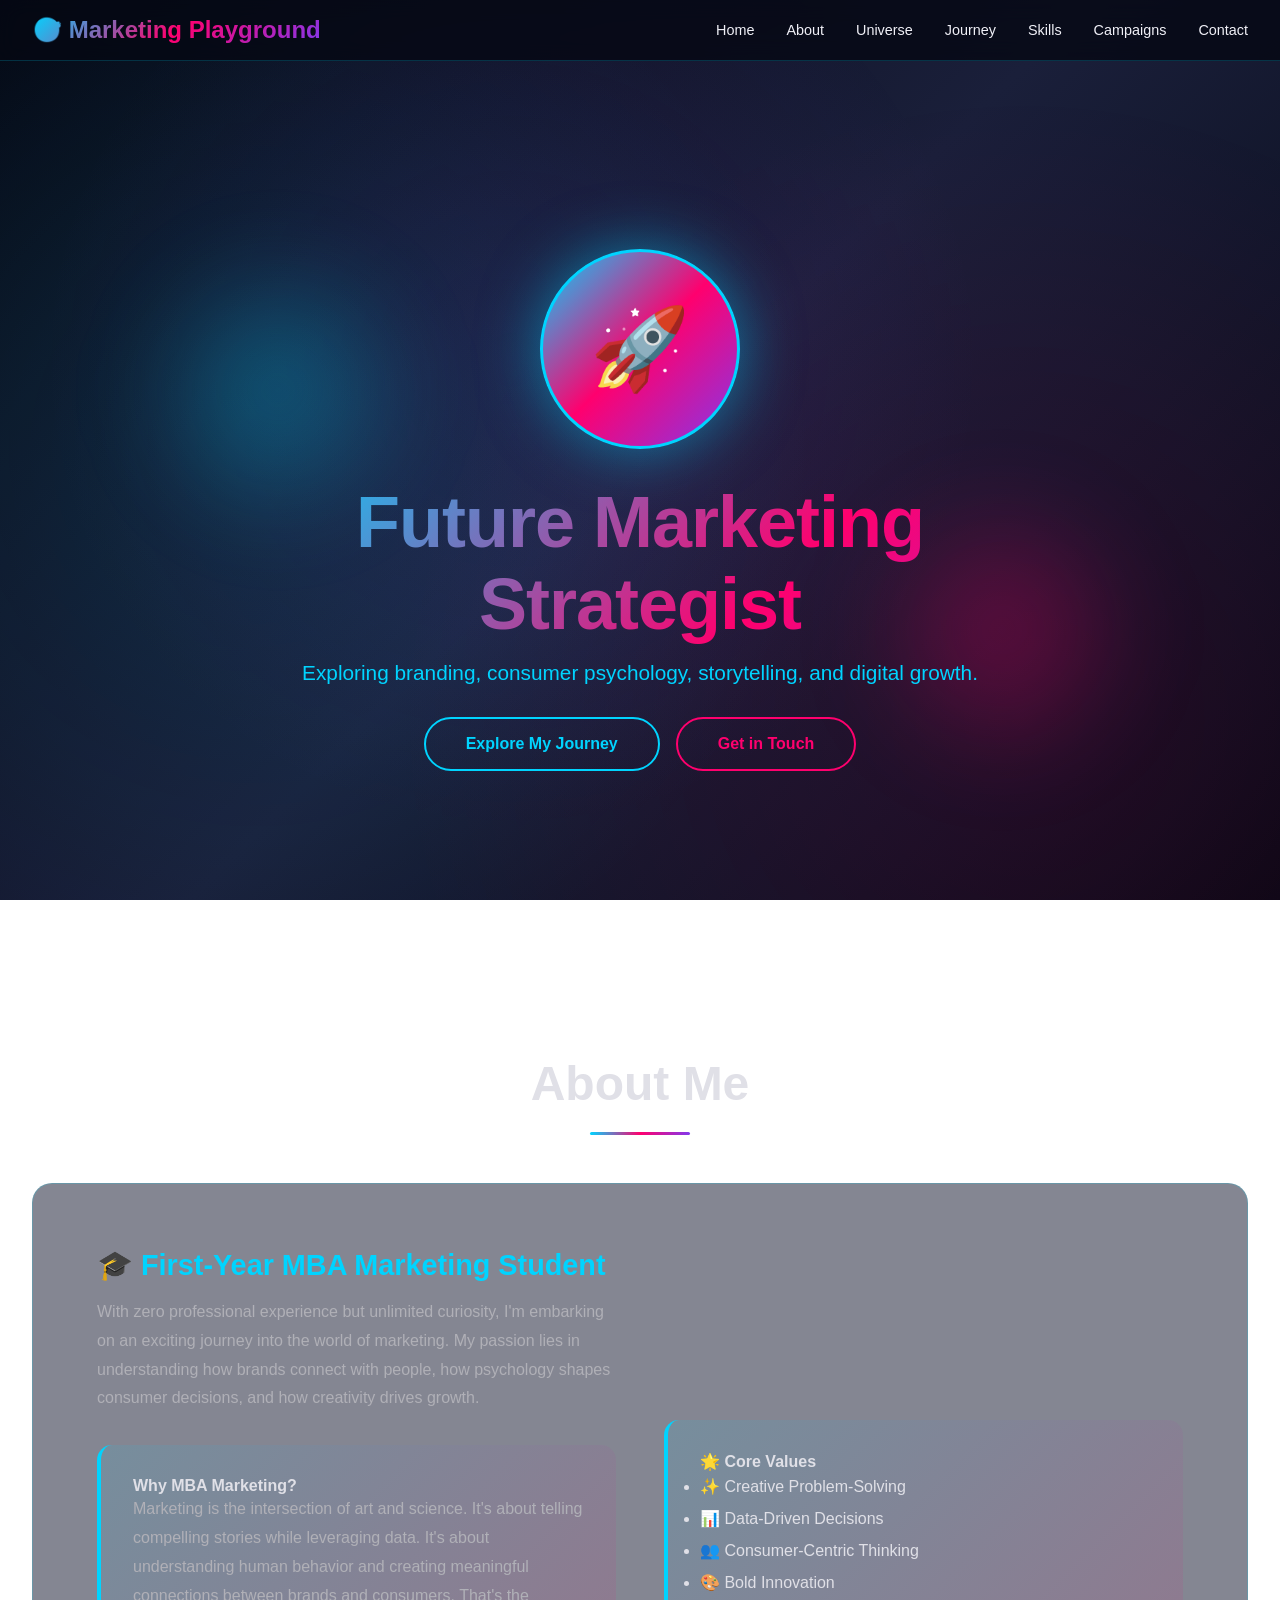
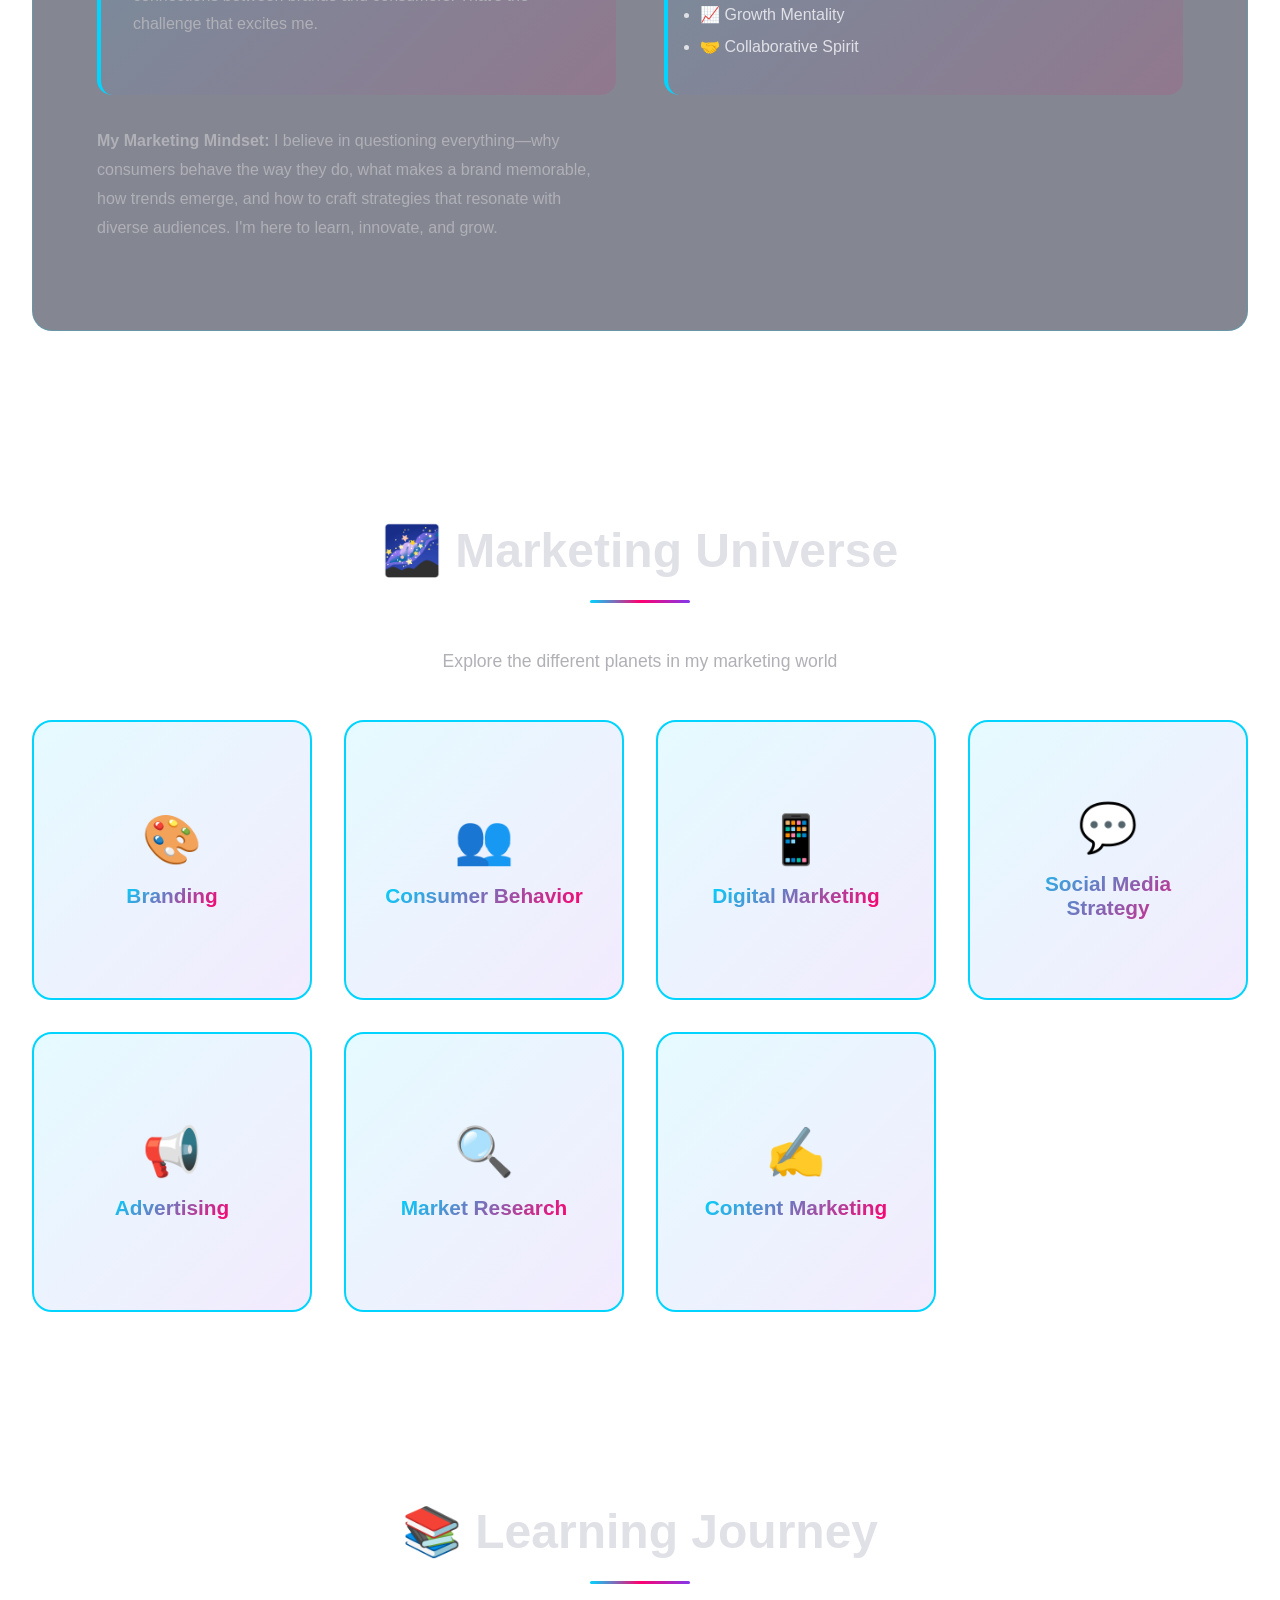
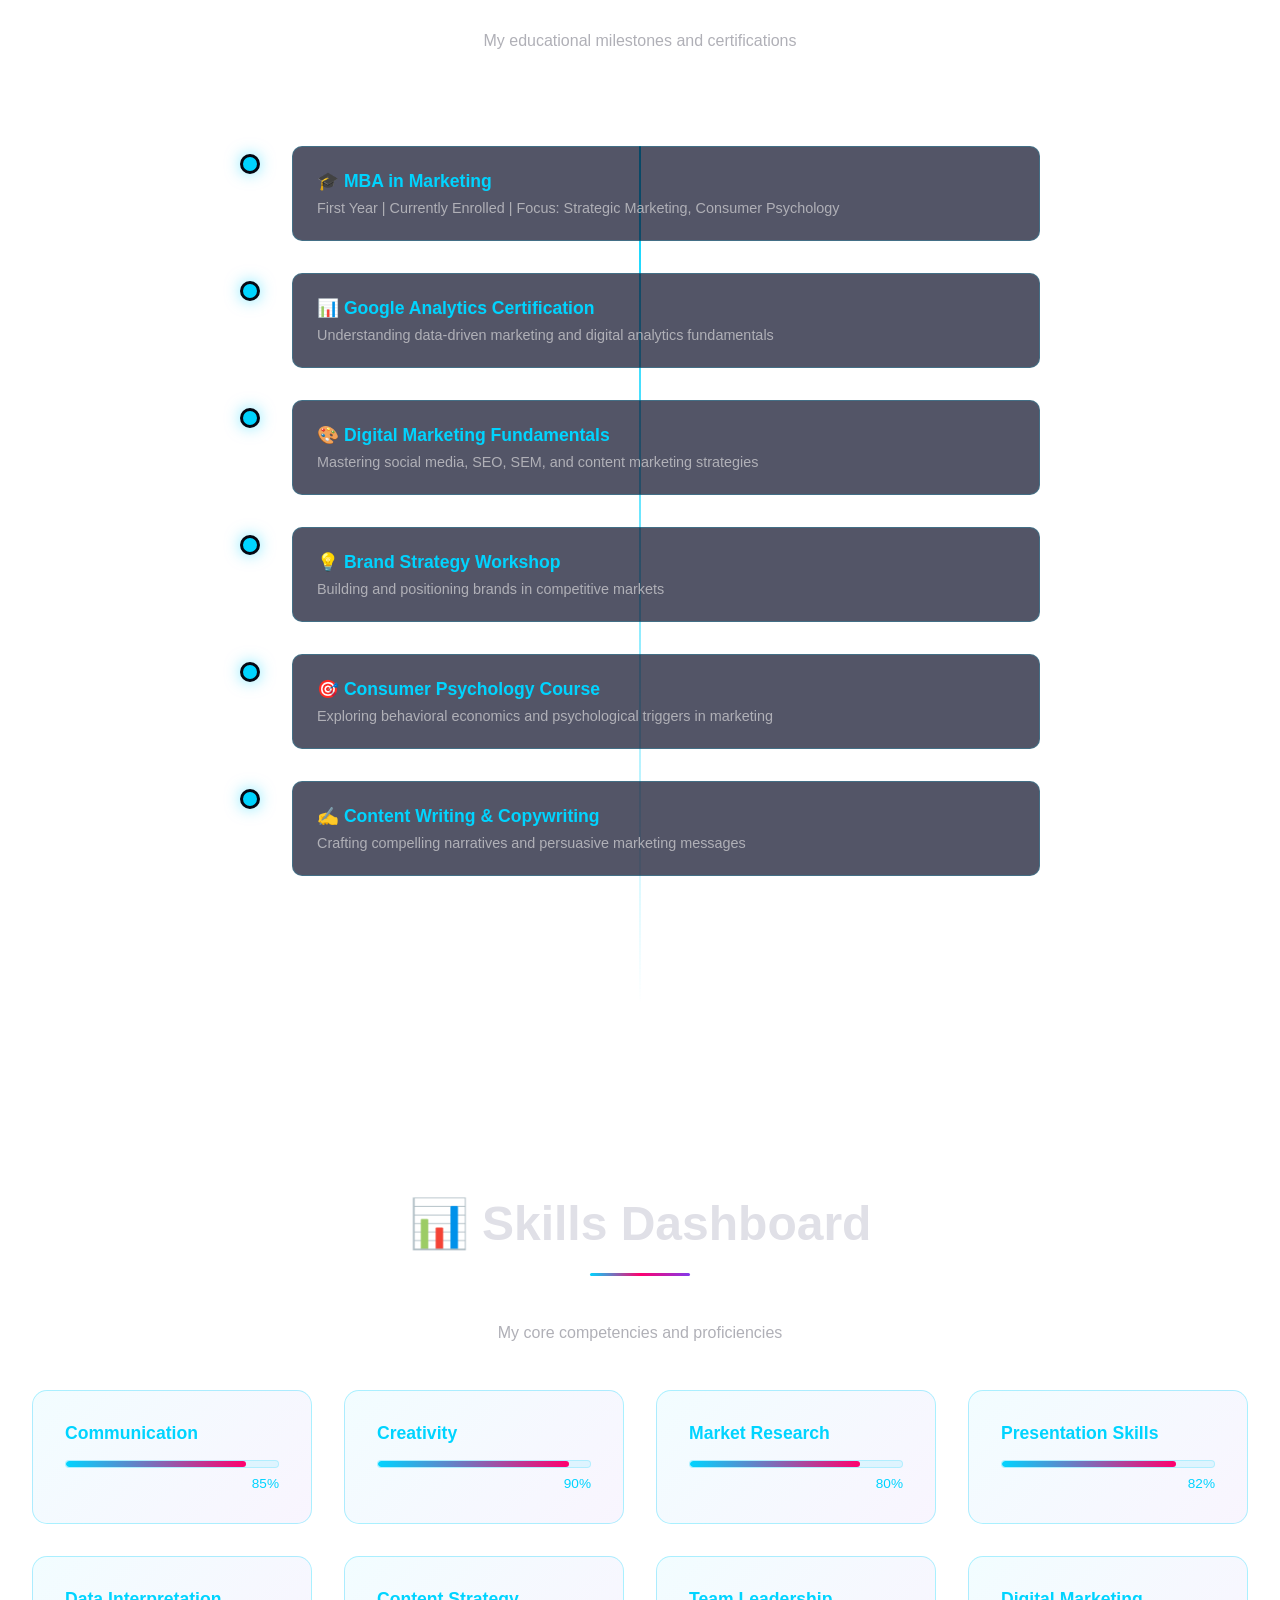
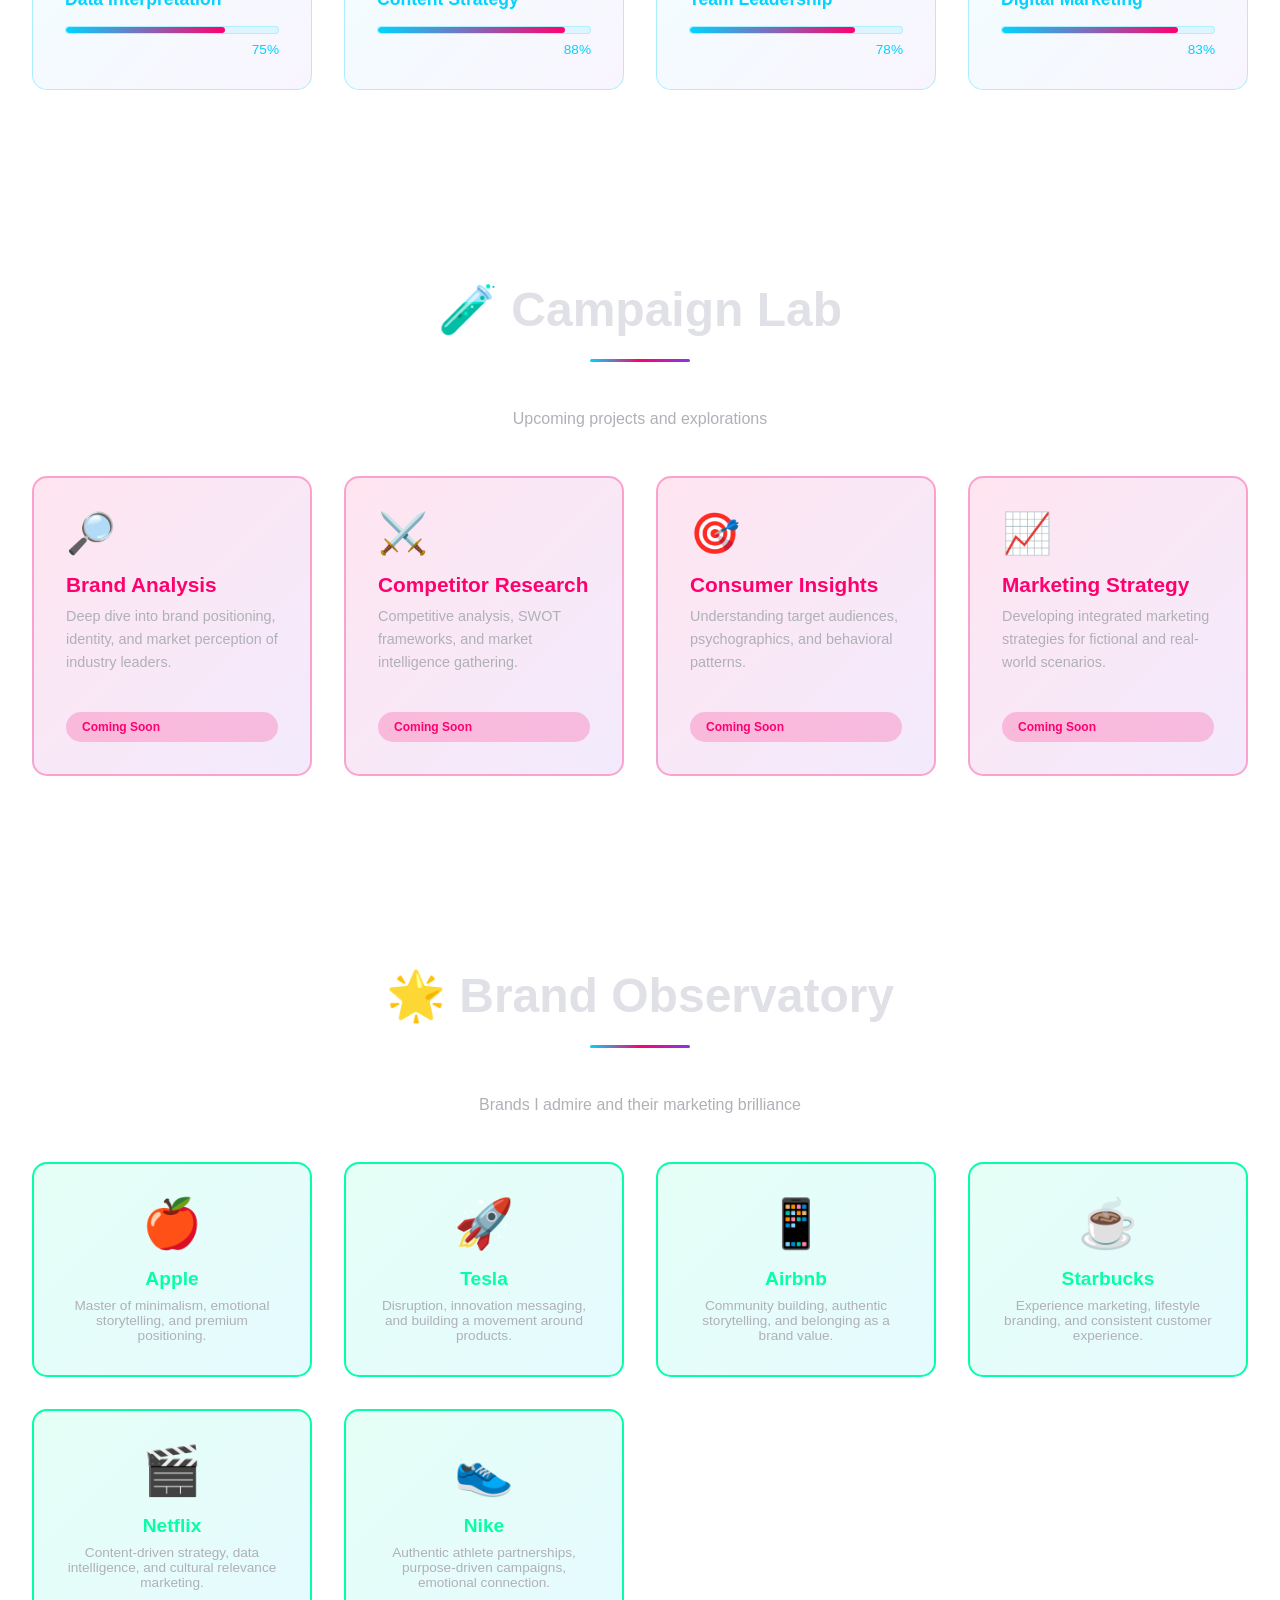
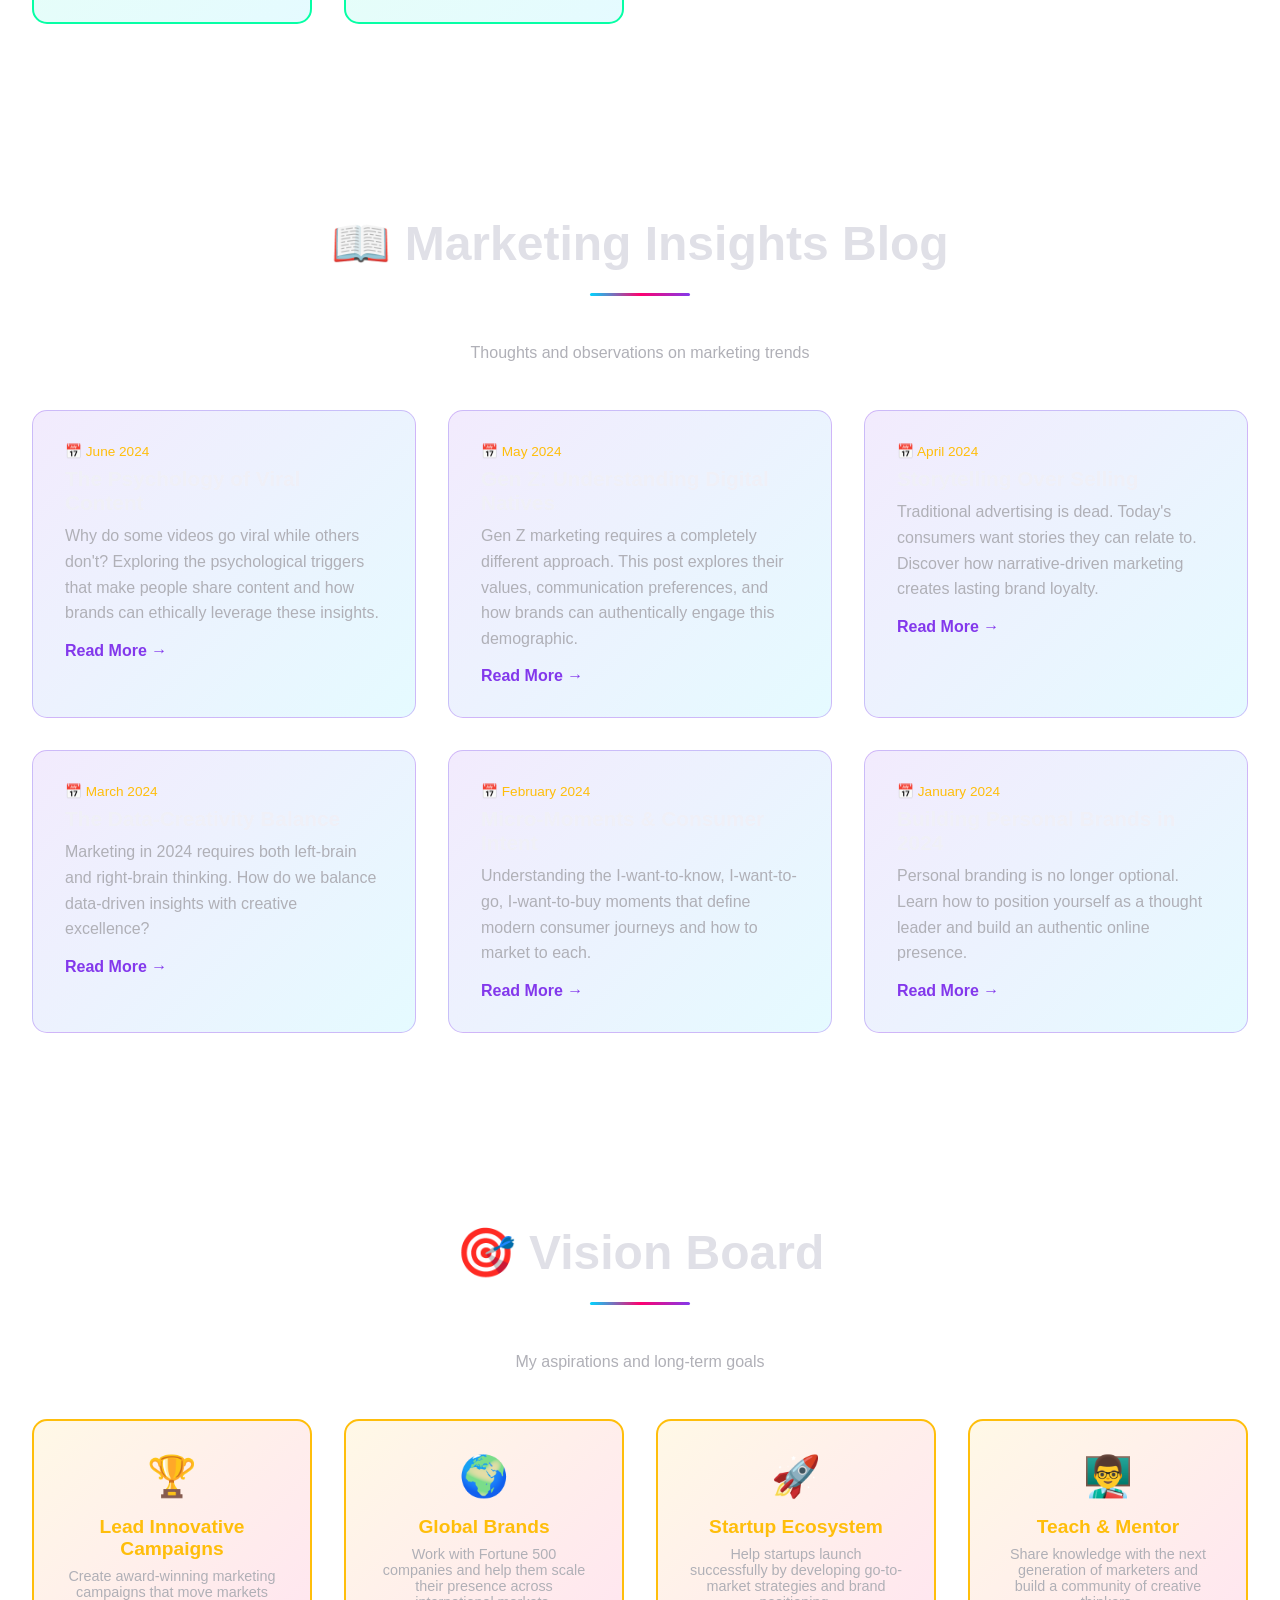
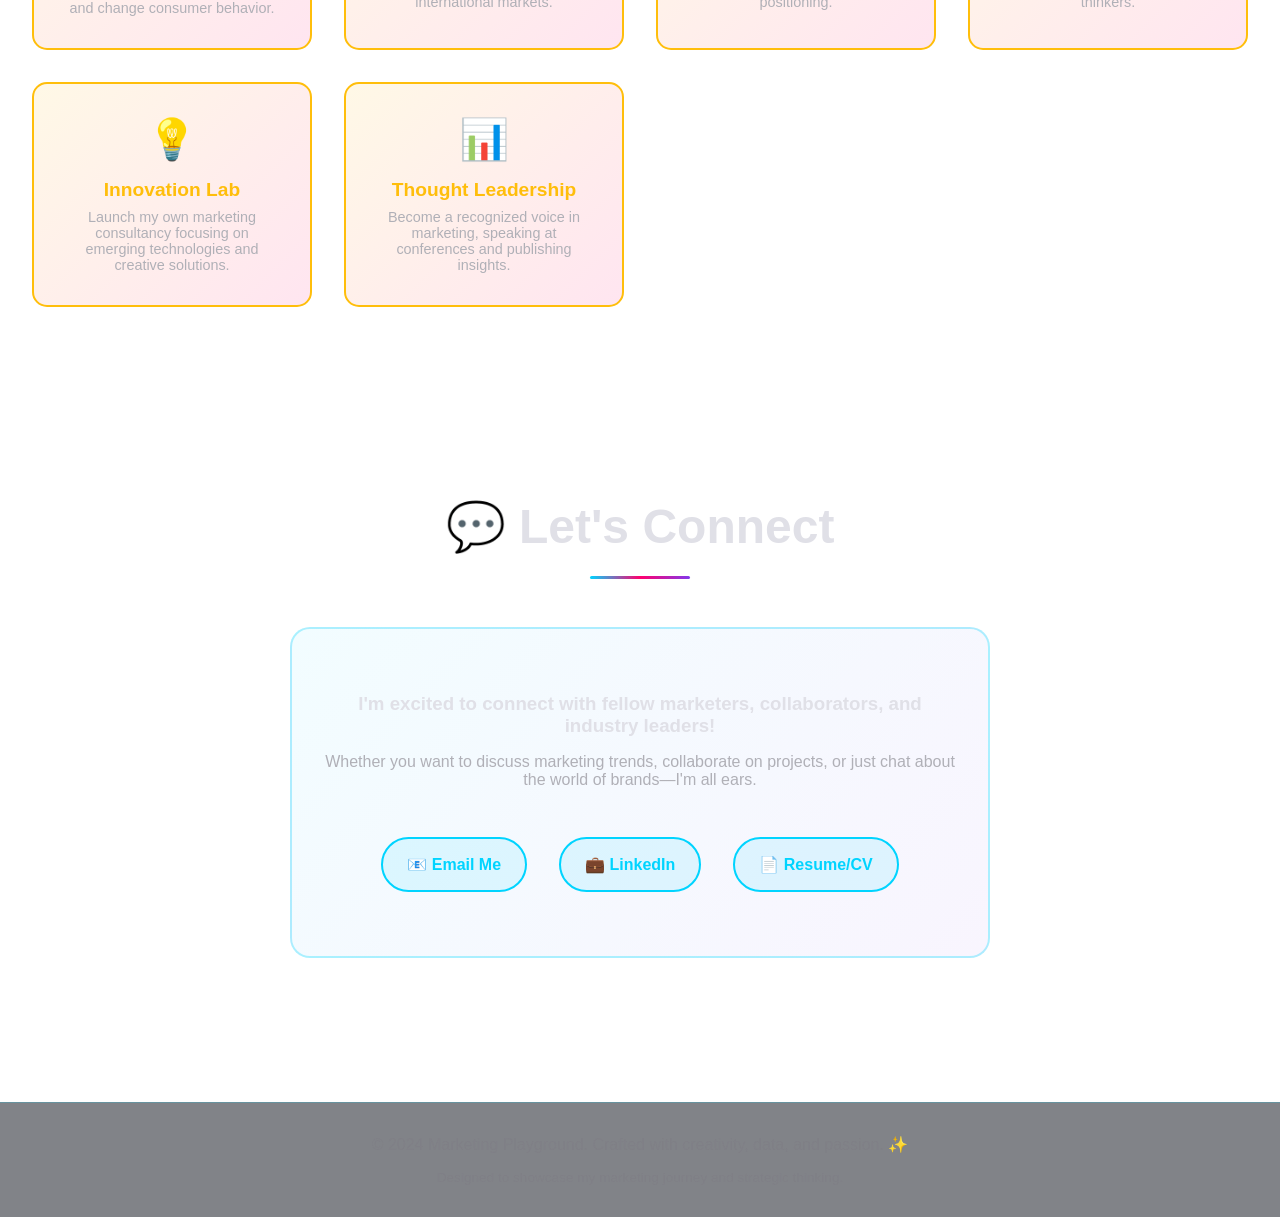
<file: index.html>
<!DOCTYPE html>
<html lang="en">
<head>
    <meta charset="UTF-8">
    <meta name="viewport" content="width=device-width, initial-scale=1.0">
    <title>Marketing Playground - Portfolio</title>
  <link rel="stylesheet" href="style.css">
</head>
<body>
    <div class="animated-bg"></div>

    <!-- Navigation -->
    <nav>
        <div class="nav-logo">
            🎯 Marketing Playground
        </div>
        <button class="mobile-menu-toggle" onclick="toggleMenu()">☰</button>
        <ul class="nav-links">
            <li><a href="#hero">Home</a></li>
            <li><a href="#about">About</a></li>
            <li><a href="#universe">Universe</a></li>
            <li><a href="#journey">Journey</a></li>
            <li><a href="#skills">Skills</a></li>
            <li><a href="#campaigns">Campaigns</a></li>
            <li><a href="#contact">Contact</a></li>
        </ul>
    </nav>

    <!-- Hero Section -->
    <section id="hero" class="hero">
        <div class="hero-bg-animation"></div>
        <div class="hero-bg-animation"></div>
        <div class="hero-content">
            <div class="hero-avatar">🚀</div>
            <h1>Future Marketing Strategist</h1>
            <p>Exploring branding, consumer psychology, storytelling, and digital growth.</p>
            <div class="cta-buttons">
                <a href="#about" class="btn">Explore My Journey</a>
                <a href="#contact" class="btn btn-secondary">Get in Touch</a>
            </div>
        </div>
    </section>

    <!-- About Section -->
    <section id="about" class="fade-in-section">
        <h2>About Me</h2>
        <div class="about">
            <div class="about-content">
                <div class="about-text">
                    <h3>🎓 First-Year MBA Marketing Student</h3>
                    <p>With zero professional experience but unlimited curiosity, I'm embarking on an exciting journey into the world of marketing. My passion lies in understanding how brands connect with people, how psychology shapes consumer decisions, and how creativity drives growth.</p>
                    
                    <div class="about-highlight">
                        <h4>Why MBA Marketing?</h4>
                        <p>Marketing is the intersection of art and science. It's about telling compelling stories while leveraging data. It's about understanding human behavior and creating meaningful connections between brands and consumers. That's the challenge that excites me.</p>
                    </div>
                    
                    <p><strong>My Marketing Mindset:</strong> I believe in questioning everything—why consumers behave the way they do, what makes a brand memorable, how trends emerge, and how to craft strategies that resonate with diverse audiences. I'm here to learn, innovate, and grow.</p>
                </div>
                <div>
                    <div class="about-highlight">
                        <h4>🌟 Core Values</h4>
                        <ul style="text-align: left; line-height: 2;">
                            <li>✨ Creative Problem-Solving</li>
                            <li>📊 Data-Driven Decisions</li>
                            <li>👥 Consumer-Centric Thinking</li>
                            <li>🎨 Bold Innovation</li>
                            <li>📈 Growth Mentality</li>
                            <li>🤝 Collaborative Spirit</li>
                        </ul>
                    </div>
                </div>
            </div>
        </div>
    </section>

    <!-- Marketing Universe -->
    <section id="universe" class="fade-in-section">
        <h2>🌌 Marketing Universe</h2>
        <p style="text-align: center; color: #b0b0b7; margin-bottom: 3rem; font-size: 1.1rem;">Explore the different planets in my marketing world</p>
        <div class="universe-grid">
            <div class="planet-card">
                <div class="planet-icon">🎨</div>
                <div class="planet-name">Branding</div>
            </div>
            <div class="planet-card">
                <div class="planet-icon">👥</div>
                <div class="planet-name">Consumer Behavior</div>
            </div>
            <div class="planet-card">
                <div class="planet-icon">📱</div>
                <div class="planet-name">Digital Marketing</div>
            </div>
            <div class="planet-card">
                <div class="planet-icon">💬</div>
                <div class="planet-name">Social Media Strategy</div>
            </div>
            <div class="planet-card">
                <div class="planet-icon">📢</div>
                <div class="planet-name">Advertising</div>
            </div>
            <div class="planet-card">
                <div class="planet-icon">🔍</div>
                <div class="planet-name">Market Research</div>
            </div>
            <div class="planet-card">
                <div class="planet-icon">✍️</div>
                <div class="planet-name">Content Marketing</div>
            </div>
        </div>
    </section>

    <!-- Learning Journey -->
    <section id="journey" class="fade-in-section">
        <h2>📚 Learning Journey</h2>
        <p style="text-align: center; color: #b0b0b7; margin-bottom: 3rem;">My educational milestones and certifications</p>
        <div class="timeline">
            <div class="timeline-item">
                <div class="timeline-dot"></div>
                <div class="timeline-content">
                    <h4>🎓 MBA in Marketing</h4>
                    <p>First Year | Currently Enrolled | Focus: Strategic Marketing, Consumer Psychology</p>
                </div>
            </div>
            <div class="timeline-item">
                <div class="timeline-dot"></div>
                <div class="timeline-content">
                    <h4>📊 Google Analytics Certification</h4>
                    <p>Understanding data-driven marketing and digital analytics fundamentals</p>
                </div>
            </div>
            <div class="timeline-item">
                <div class="timeline-dot"></div>
                <div class="timeline-content">
                    <h4>🎨 Digital Marketing Fundamentals</h4>
                    <p>Mastering social media, SEO, SEM, and content marketing strategies</p>
                </div>
            </div>
            <div class="timeline-item">
                <div class="timeline-dot"></div>
                <div class="timeline-content">
                    <h4>💡 Brand Strategy Workshop</h4>
                    <p>Building and positioning brands in competitive markets</p>
                </div>
            </div>
            <div class="timeline-item">
                <div class="timeline-dot"></div>
                <div class="timeline-content">
                    <h4>🎯 Consumer Psychology Course</h4>
                    <p>Exploring behavioral economics and psychological triggers in marketing</p>
                </div>
            </div>
            <div class="timeline-item">
                <div class="timeline-dot"></div>
                <div class="timeline-content">
                    <h4>✍️ Content Writing & Copywriting</h4>
                    <p>Crafting compelling narratives and persuasive marketing messages</p>
                </div>
            </div>
        </div>
    </section>

    <!-- Skills Dashboard -->
    <section id="skills" class="fade-in-section">
        <h2>📊 Skills Dashboard</h2>
        <p style="text-align: center; color: #b0b0b7; margin-bottom: 3rem;">My core competencies and proficiencies</p>
        <div class="dashboard-grid">
            <div class="skill-card">
                <div class="skill-name">Communication</div>
                <div class="skill-bar">
                    <div class="skill-fill" style="--fill: 85%;"></div>
                </div>
                <div class="skill-percentage">85%</div>
            </div>
            <div class="skill-card">
                <div class="skill-name">Creativity</div>
                <div class="skill-bar">
                    <div class="skill-fill" style="--fill: 90%;"></div>
                </div>
                <div class="skill-percentage">90%</div>
            </div>
            <div class="skill-card">
                <div class="skill-name">Market Research</div>
                <div class="skill-bar">
                    <div class="skill-fill" style="--fill: 80%;"></div>
                </div>
                <div class="skill-percentage">80%</div>
            </div>
            <div class="skill-card">
                <div class="skill-name">Presentation Skills</div>
                <div class="skill-bar">
                    <div class="skill-fill" style="--fill: 82%;"></div>
                </div>
                <div class="skill-percentage">82%</div>
            </div>
            <div class="skill-card">
                <div class="skill-name">Data Interpretation</div>
                <div class="skill-bar">
                    <div class="skill-fill" style="--fill: 75%;"></div>
                </div>
                <div class="skill-percentage">75%</div>
            </div>
            <div class="skill-card">
                <div class="skill-name">Content Strategy</div>
                <div class="skill-bar">
                    <div class="skill-fill" style="--fill: 88%;"></div>
                </div>
                <div class="skill-percentage">88%</div>
            </div>
            <div class="skill-card">
                <div class="skill-name">Team Leadership</div>
                <div class="skill-bar">
                    <div class="skill-fill" style="--fill: 78%;"></div>
                </div>
                <div class="skill-percentage">78%</div>
            </div>
            <div class="skill-card">
                <div class="skill-name">Digital Marketing</div>
                <div class="skill-bar">
                    <div class="skill-fill" style="--fill: 83%;"></div>
                </div>
                <div class="skill-percentage">83%</div>
            </div>
        </div>
    </section>

    <!-- Campaign Lab -->
    <section id="campaigns" class="fade-in-section">
        <h2>🧪 Campaign Lab</h2>
        <p style="text-align: center; color: #b0b0b7; margin-bottom: 3rem;">Upcoming projects and explorations</p>
        <div class="campaign-grid">
            <div class="campaign-card">
                <div>
                    <div class="campaign-icon">🔎</div>
                    <div class="campaign-title">Brand Analysis</div>
                    <div class="campaign-description">Deep dive into brand positioning, identity, and market perception of industry leaders.</div>
                </div>
                <div class="coming-soon">Coming Soon</div>
            </div>
            <div class="campaign-card">
                <div>
                    <div class="campaign-icon">⚔️</div>
                    <div class="campaign-title">Competitor Research</div>
                    <div class="campaign-description">Competitive analysis, SWOT frameworks, and market intelligence gathering.</div>
                </div>
                <div class="coming-soon">Coming Soon</div>
            </div>
            <div class="campaign-card">
                <div>
                    <div class="campaign-icon">🎯</div>
                    <div class="campaign-title">Consumer Insights</div>
                    <div class="campaign-description">Understanding target audiences, psychographics, and behavioral patterns.</div>
                </div>
                <div class="coming-soon">Coming Soon</div>
            </div>
            <div class="campaign-card">
                <div>
                    <div class="campaign-icon">📈</div>
                    <div class="campaign-title">Marketing Strategy</div>
                    <div class="campaign-description">Developing integrated marketing strategies for fictional and real-world scenarios.</div>
                </div>
                <div class="coming-soon">Coming Soon</div>
            </div>
        </div>
    </section>

    <!-- Brand Observatory -->
    <section class="fade-in-section">
        <h2>🌟 Brand Observatory</h2>
        <p style="text-align: center; color: #b0b0b7; margin-bottom: 3rem;">Brands I admire and their marketing brilliance</p>
        <div class="brands-grid">
            <div class="brand-card">
                <div class="brand-logo">🍎</div>
                <div class="brand-name">Apple</div>
                <div class="brand-description">Master of minimalism, emotional storytelling, and premium positioning.</div>
            </div>
            <div class="brand-card">
                <div class="brand-logo">🚀</div>
                <div class="brand-name">Tesla</div>
                <div class="brand-description">Disruption, innovation messaging, and building a movement around products.</div>
            </div>
            <div class="brand-card">
                <div class="brand-logo">📱</div>
                <div class="brand-name">Airbnb</div>
                <div class="brand-description">Community building, authentic storytelling, and belonging as a brand value.</div>
            </div>
            <div class="brand-card">
                <div class="brand-logo">☕</div>
                <div class="brand-name">Starbucks</div>
                <div class="brand-description">Experience marketing, lifestyle branding, and consistent customer experience.</div>
            </div>
            <div class="brand-card">
                <div class="brand-logo">🎬</div>
                <div class="brand-name">Netflix</div>
                <div class="brand-description">Content-driven strategy, data intelligence, and cultural relevance marketing.</div>
            </div>
            <div class="brand-card">
                <div class="brand-logo">👟</div>
                <div class="brand-name">Nike</div>
                <div class="brand-description">Authentic athlete partnerships, purpose-driven campaigns, emotional connection.</div>
            </div>
        </div>
    </section>

    <!-- Blog Section -->
    <section class="fade-in-section">
        <h2>📖 Marketing Insights Blog</h2>
        <p style="text-align: center; color: #b0b0b7; margin-bottom: 3rem;">Thoughts and observations on marketing trends</p>
        <div class="blog-grid">
            <div class="blog-post">
                <div class="blog-date">📅 June 2024</div>
                <div class="blog-title">The Psychology of Viral Content</div>
                <div class="blog-excerpt">Why do some videos go viral while others don't? Exploring the psychological triggers that make people share content and how brands can ethically leverage these insights.</div>
                <a href="#" class="read-more">Read More →</a>
            </div>
            <div class="blog-post">
                <div class="blog-date">📅 May 2024</div>
                <div class="blog-title">Gen Z: Understanding Digital Natives</div>
                <div class="blog-excerpt">Gen Z marketing requires a completely different approach. This post explores their values, communication preferences, and how brands can authentically engage this demographic.</div>
                <a href="#" class="read-more">Read More →</a>
            </div>
            <div class="blog-post">
                <div class="blog-date">📅 April 2024</div>
                <div class="blog-title">Storytelling Over Selling</div>
                <div class="blog-excerpt">Traditional advertising is dead. Today's consumers want stories they can relate to. Discover how narrative-driven marketing creates lasting brand loyalty.</div>
                <a href="#" class="read-more">Read More →</a>
            </div>
            <div class="blog-post">
                <div class="blog-date">📅 March 2024</div>
                <div class="blog-title">The Data-Creativity Balance</div>
                <div class="blog-excerpt">Marketing in 2024 requires both left-brain and right-brain thinking. How do we balance data-driven insights with creative excellence?</div>
                <a href="#" class="read-more">Read More →</a>
            </div>
            <div class="blog-post">
                <div class="blog-date">📅 February 2024</div>
                <div class="blog-title">Micro-Moments & Consumer Intent</div>
                <div class="blog-excerpt">Understanding the I-want-to-know, I-want-to-go, I-want-to-buy moments that define modern consumer journeys and how to market to each.</div>
                <a href="#" class="read-more">Read More →</a>
            </div>
            <div class="blog-post">
                <div class="blog-date">📅 January 2024</div>
                <div class="blog-title">Building Personal Brands in 2024</div>
                <div class="blog-excerpt">Personal branding is no longer optional. Learn how to position yourself as a thought leader and build an authentic online presence.</div>
                <a href="#" class="read-more">Read More →</a>
            </div>
        </div>
    </section>

    <!-- Vision Board -->
    <section class="fade-in-section">
        <h2>🎯 Vision Board</h2>
        <p style="text-align: center; color: #b0b0b7; margin-bottom: 3rem;">My aspirations and long-term goals</p>
        <div class="vision-grid">
            <div class="vision-card">
                <div class="vision-icon">🏆</div>
                <div class="vision-title">Lead Innovative Campaigns</div>
                <div class="vision-description">Create award-winning marketing campaigns that move markets and change consumer behavior.</div>
            </div>
            <div class="vision-card">
                <div class="vision-icon">🌍</div>
                <div class="vision-title">Global Brands</div>
                <div class="vision-description">Work with Fortune 500 companies and help them scale their presence across international markets.</div>
            </div>
            <div class="vision-card">
                <div class="vision-icon">🚀</div>
                <div class="vision-title">Startup Ecosystem</div>
                <div class="vision-description">Help startups launch successfully by developing go-to-market strategies and brand positioning.</div>
            </div>
            <div class="vision-card">
                <div class="vision-icon">👨‍🏫</div>
                <div class="vision-title">Teach & Mentor</div>
                <div class="vision-description">Share knowledge with the next generation of marketers and build a community of creative thinkers.</div>
            </div>
            <div class="vision-card">
                <div class="vision-icon">💡</div>
                <div class="vision-title">Innovation Lab</div>
                <div class="vision-description">Launch my own marketing consultancy focusing on emerging technologies and creative solutions.</div>
            </div>
            <div class="vision-card">
                <div class="vision-icon">📊</div>
                <div class="vision-title">Thought Leadership</div>
                <div class="vision-description">Become a recognized voice in marketing, speaking at conferences and publishing insights.</div>
            </div>
        </div>
    </section>

    <!-- Contact Section -->
    <section id="contact" class="fade-in-section">
        <h2>💬 Let's Connect</h2>
        <div class="contact-container">
            <h3>I'm excited to connect with fellow marketers, collaborators, and industry leaders!</h3>
            <p style="margin-top: 1rem; color: #b0b0b7;">Whether you want to discuss marketing trends, collaborate on projects, or just chat about the world of brands—I'm all ears.</p>
            <div class="contact-links">
                <a href="mailto:your.email@gmail.com" class="contact-link">
                    📧 Email Me
                </a>
                <a href="https://linkedin.com" target="_blank" class="contact-link">
                    💼 LinkedIn
                </a>
                <a href="#" class="contact-link">
                    📄 Resume/CV
                </a>
            </div>
        </div>
    </section>

    <!-- Footer -->
    <footer>
        <p>© 2024 Marketing Playground. Crafted with creativity, data, and passion. ✨</p>
        <p style="margin-top: 1rem; font-size: 0.85rem;">Designed to showcase my marketing journey and strategic thinking.</p>
    </footer>

    <script src="script.js"></script>
</body>
</html>
</file>
<file: style.css>
* {
            margin: 0;
            padding: 0;
            box-sizing: border-box;
        }

        :root {
            --primary: #00d4ff;
            --secondary: #ff006e;
            --tertiary: #8338ec;
            --success: #06ffa5;
            --warning: #ffbe0b;
            --dark: #0a0e27;
            --darker: #050813;
            --light: #f0f0f7;
            --accent1: #ff006e;
            --accent2: #00d4ff;
            --accent3: #8338ec;
        }

        html {
            scroll-behavior: smooth;
        }

        body {
            font-family: 'Segoe UI', Tahoma, Geneva, Verdana, sans-serif;
            background: linear-gradient(135deg, var(--darker) 0%, #1a1f3a 50%, var(--darker) 100%);
            color: #e0e0e7;
            overflow-x: hidden;
            background-attachment: fixed;
        }

        /* Animated background */
        .animated-bg {
            position: fixed;
            top: 0;
            left: 0;
            width: 100%;
            height: 100%;
            background: radial-gradient(circle at 20% 50%, rgba(0, 212, 255, 0.1) 0%, transparent 50%),
                        radial-gradient(circle at 80% 80%, rgba(255, 0, 110, 0.1) 0%, transparent 50%),
                        radial-gradient(circle at 40% 40%, rgba(131, 56, 236, 0.1) 0%, transparent 50%);
            animation: gradientShift 15s ease infinite;
            z-index: -2;
        }

        @keyframes gradientShift {
            0%, 100% {
                filter: hue-rotate(0deg);
            }
            50% {
                filter: hue-rotate(10deg);
            }
        }

        /* Navigation */
        nav {
            position: fixed;
            top: 0;
            width: 100%;
            background: rgba(5, 8, 19, 0.8);
            backdrop-filter: blur(10px);
            padding: 1rem 2rem;
            display: flex;
            justify-content: space-between;
            align-items: center;
            z-index: 1000;
            border-bottom: 1px solid rgba(0, 212, 255, 0.2);
        }

        .nav-logo {
            font-size: 1.5rem;
            font-weight: bold;
            background: linear-gradient(135deg, var(--primary), var(--secondary), var(--tertiary));
            -webkit-background-clip: text;
            -webkit-text-fill-color: transparent;
            background-clip: text;
            display: flex;
            align-items: center;
            gap: 0.5rem;
        }

        .nav-links {
            display: flex;
            gap: 2rem;
            list-style: none;
        }

        .nav-links a {
            color: var(--light);
            text-decoration: none;
            font-size: 0.9rem;
            position: relative;
            transition: color 0.3s;
        }

        .nav-links a::after {
            content: '';
            position: absolute;
            bottom: -5px;
            left: 0;
            width: 0;
            height: 2px;
            background: linear-gradient(90deg, var(--primary), var(--secondary));
            transition: width 0.3s;
        }

        .nav-links a:hover::after {
            width: 100%;
        }

        .mobile-menu-toggle {
            display: none;
            background: none;
            border: none;
            color: var(--primary);
            font-size: 1.5rem;
            cursor: pointer;
        }

        /* Hero Section */
        .hero {
            min-height: 100vh;
            display: flex;
            align-items: center;
            justify-content: center;
            text-align: center;
            padding: 2rem;
            margin-top: 60px;
            position: relative;
            overflow: hidden;
        }

        .hero-content {
            max-width: 800px;
            z-index: 10;
            animation: fadeInUp 1s ease;
        }

        .hero-bg-animation {
            position: absolute;
            width: 300px;
            height: 300px;
            background: radial-gradient(circle, rgba(0, 212, 255, 0.3) 0%, transparent 70%);
            border-radius: 50%;
            animation: float 6s ease-in-out infinite;
            filter: blur(40px);
        }

        .hero-bg-animation:nth-child(1) {
            top: 20%;
            left: 10%;
            animation-delay: 0s;
        }

        .hero-bg-animation:nth-child(2) {
            bottom: 20%;
            right: 10%;
            background: radial-gradient(circle, rgba(255, 0, 110, 0.3) 0%, transparent 70%);
            animation-delay: 2s;
        }

        @keyframes float {
            0%, 100% {
                transform: translateY(0px);
            }
            50% {
                transform: translateY(30px);
            }
        }

        .hero-avatar {
            width: 200px;
            height: 200px;
            margin: 0 auto 2rem;
            background: linear-gradient(135deg, var(--primary), var(--secondary), var(--tertiary));
            border-radius: 50%;
            display: flex;
            align-items: center;
            justify-content: center;
            font-size: 80px;
            animation: pulse 2s ease-in-out infinite;
            box-shadow: 0 0 60px rgba(0, 212, 255, 0.5);
            border: 3px solid var(--primary);
        }

        @keyframes pulse {
            0%, 100% {
                box-shadow: 0 0 60px rgba(0, 212, 255, 0.5);
                transform: scale(1);
            }
            50% {
                box-shadow: 0 0 80px rgba(0, 212, 255, 0.8);
                transform: scale(1.05);
            }
        }

        .hero h1 {
            font-size: clamp(2.5rem, 8vw, 4.5rem);
            background: linear-gradient(135deg, var(--primary), var(--secondary), var(--tertiary), var(--primary));
            background-size: 200% 200%;
            -webkit-background-clip: text;
            -webkit-text-fill-color: transparent;
            background-clip: text;
            margin-bottom: 1rem;
            animation: gradientFlow 3s ease infinite;
            font-weight: 900;
            letter-spacing: -1px;
        }

        @keyframes gradientFlow {
            0%, 100% {
                background-position: 0% 50%;
            }
            50% {
                background-position: 100% 50%;
            }
        }

        .hero p {
            font-size: 1.3rem;
            color: var(--primary);
            margin-bottom: 2rem;
            animation: fadeInUp 1s ease 0.2s both;
        }

        .cta-buttons {
            display: flex;
            gap: 1rem;
            justify-content: center;
            flex-wrap: wrap;
            animation: fadeInUp 1s ease 0.4s both;
        }

        .btn {
            padding: 1rem 2.5rem;
            border: 2px solid var(--primary);
            background: transparent;
            color: var(--primary);
            font-size: 1rem;
            cursor: pointer;
            border-radius: 50px;
            transition: all 0.3s;
            font-weight: 600;
            text-decoration: none;
            display: inline-block;
            position: relative;
            overflow: hidden;
        }

        .btn::before {
            content: '';
            position: absolute;
            top: 0;
            left: -100%;
            width: 100%;
            height: 100%;
            background: var(--primary);
            transition: left 0.3s;
            z-index: -1;
        }

        .btn:hover::before {
            left: 0;
        }

        .btn:hover {
            color: var(--darker);
            box-shadow: 0 0 20px rgba(0, 212, 255, 0.5);
        }

        .btn-secondary {
            border-color: var(--secondary);
            color: var(--secondary);
        }

        .btn-secondary::before {
            background: var(--secondary);
        }

        .btn-secondary:hover {
            color: var(--darker);
        }

        /* Sections */
        section {
            padding: 6rem 2rem;
            max-width: 1400px;
            margin: 0 auto;
        }

        section h2 {
            font-size: clamp(2rem, 5vw, 3rem);
            margin-bottom: 3rem;
            text-align: center;
            position: relative;
            padding-bottom: 1.5rem;
        }

        section h2::after {
            content: '';
            position: absolute;
            bottom: 0;
            left: 50%;
            transform: translateX(-50%);
            width: 100px;
            height: 3px;
            background: linear-gradient(90deg, var(--primary), var(--secondary), var(--tertiary));
            border-radius: 2px;
        }

        /* About Section */
        .about {
            background: rgba(10, 14, 39, 0.5);
            border-radius: 20px;
            padding: 4rem;
            border: 1px solid rgba(0, 212, 255, 0.2);
        }

        .about-content {
            display: grid;
            grid-template-columns: 1fr 1fr;
            gap: 3rem;
            align-items: center;
        }

        .about-text h3 {
            font-size: 1.8rem;
            margin-bottom: 1rem;
            color: var(--primary);
        }

        .about-text p {
            line-height: 1.8;
            margin-bottom: 1.5rem;
            color: #b0b0b7;
        }

        .about-highlight {
            background: linear-gradient(135deg, rgba(0, 212, 255, 0.1), rgba(255, 0, 110, 0.1));
            padding: 2rem;
            border-radius: 15px;
            border-left: 4px solid var(--primary);
            margin: 2rem 0;
        }

        /* Marketing Universe */
        .universe-grid {
            display: grid;
            grid-template-columns: repeat(auto-fit, minmax(250px, 1fr));
            gap: 2rem;
            margin-top: 3rem;
        }

        .planet-card {
            aspect-ratio: 1;
            background: linear-gradient(135deg, rgba(0, 212, 255, 0.1), rgba(131, 56, 236, 0.1));
            border: 2px solid var(--primary);
            border-radius: 20px;
            display: flex;
            flex-direction: column;
            align-items: center;
            justify-content: center;
            gap: 1rem;
            cursor: pointer;
            transition: all 0.3s;
            position: relative;
            overflow: hidden;
            padding: 2rem;
            text-align: center;
        }

        .planet-card::before {
            content: '';
            position: absolute;
            inset: 0;
            background: linear-gradient(135deg, transparent, rgba(0, 212, 255, 0.2));
            opacity: 0;
            transition: opacity 0.3s;
            z-index: 1;
        }

        .planet-card:hover::before {
            opacity: 1;
        }

        .planet-card:hover {
            transform: translateY(-10px);
            border-color: var(--secondary);
            box-shadow: 0 20px 40px rgba(0, 212, 255, 0.3);
        }

        .planet-icon {
            font-size: 3rem;
            z-index: 2;
            animation: rotate 20s linear infinite;
        }

        .planet-card:hover .planet-icon {
            animation-play-state: paused;
        }

        @keyframes rotate {
            from {
                transform: rotate(0deg);
            }
            to {
                transform: rotate(360deg);
            }
        }

        .planet-name {
            font-size: 1.3rem;
            font-weight: 600;
            z-index: 2;
            background: linear-gradient(135deg, var(--primary), var(--secondary));
            -webkit-background-clip: text;
            -webkit-text-fill-color: transparent;
            background-clip: text;
        }

        /* Timeline */
        .timeline {
            position: relative;
            padding: 3rem 0;
            max-width: 800px;
            margin: 3rem auto;
        }

        .timeline::before {
            content: '';
            position: absolute;
            left: 50%;
            transform: translateX(-50%);
            width: 2px;
            height: 100%;
            background: linear-gradient(180deg, var(--primary), transparent);
        }

        .timeline-item {
            margin-bottom: 2rem;
            display: flex;
            gap: 2rem;
            align-items: flex-start;
            animation: fadeInLeft 0.6s ease both;
        }

        .timeline-item:nth-child(odd) {
            animation: fadeInLeft 0.6s ease both;
        }

        .timeline-item:nth-child(even) {
            animation: fadeInRight 0.6s ease both;
        }

        @keyframes fadeInLeft {
            from {
                opacity: 0;
                transform: translateX(-50px);
            }
            to {
                opacity: 1;
                transform: translateX(0);
            }
        }

        @keyframes fadeInRight {
            from {
                opacity: 0;
                transform: translateX(50px);
            }
            to {
                opacity: 1;
                transform: translateX(0);
            }
        }

        .timeline-dot {
            width: 20px;
            height: 20px;
            background: var(--primary);
            border-radius: 50%;
            border: 3px solid var(--darker);
            flex-shrink: 0;
            box-shadow: 0 0 15px rgba(0, 212, 255, 0.5);
            margin-top: 0.5rem;
        }

        .timeline-content {
            background: rgba(10, 14, 39, 0.7);
            padding: 1.5rem;
            border-radius: 10px;
            border: 1px solid rgba(0, 212, 255, 0.2);
            flex: 1;
        }

        .timeline-content h4 {
            color: var(--primary);
            margin-bottom: 0.5rem;
            font-size: 1.1rem;
        }

        .timeline-content p {
            color: #b0b0b7;
            font-size: 0.9rem;
        }

        /* Skills Dashboard */
        .dashboard-grid {
            display: grid;
            grid-template-columns: repeat(auto-fit, minmax(280px, 1fr));
            gap: 2rem;
            margin-top: 3rem;
        }

        .skill-card {
            background: linear-gradient(135deg, rgba(0, 212, 255, 0.05), rgba(131, 56, 236, 0.05));
            border: 1px solid rgba(0, 212, 255, 0.3);
            padding: 2rem;
            border-radius: 15px;
            transition: all 0.3s;
        }

        .skill-card:hover {
            transform: translateY(-5px);
            border-color: var(--secondary);
            box-shadow: 0 10px 30px rgba(0, 212, 255, 0.2);
        }

        .skill-name {
            color: var(--primary);
            font-size: 1.1rem;
            font-weight: 600;
            margin-bottom: 1rem;
        }

        .skill-bar {
            width: 100%;
            height: 8px;
            background: rgba(0, 212, 255, 0.1);
            border-radius: 10px;
            overflow: hidden;
            border: 1px solid rgba(0, 212, 255, 0.2);
        }

        .skill-fill {
            height: 100%;
            background: linear-gradient(90deg, var(--primary), var(--secondary));
            border-radius: 10px;
            animation: fillBar 1.5s ease forwards;
        }

        @keyframes fillBar {
            from {
                width: 0;
            }
            to {
                width: var(--fill);
            }
        }

        .skill-percentage {
            color: var(--primary);
            font-size: 0.85rem;
            margin-top: 0.5rem;
            text-align: right;
        }

        /* Campaign Lab */
        .campaign-grid {
            display: grid;
            grid-template-columns: repeat(auto-fit, minmax(280px, 1fr));
            gap: 2rem;
            margin-top: 3rem;
        }

        .campaign-card {
            background: linear-gradient(135deg, rgba(255, 0, 110, 0.1), rgba(131, 56, 236, 0.1));
            border: 2px solid rgba(255, 0, 110, 0.3);
            padding: 2rem;
            border-radius: 15px;
            cursor: pointer;
            transition: all 0.3s;
            position: relative;
            overflow: hidden;
            min-height: 300px;
            display: flex;
            flex-direction: column;
            justify-content: space-between;
        }

        .campaign-card::before {
            content: '';
            position: absolute;
            inset: 0;
            background: linear-gradient(135deg, transparent, rgba(255, 0, 110, 0.1));
            opacity: 0;
            transition: opacity 0.3s;
        }

        .campaign-card:hover::before {
            opacity: 1;
        }

        .campaign-card:hover {
            transform: translateY(-10px);
            border-color: var(--secondary);
            box-shadow: 0 15px 40px rgba(255, 0, 110, 0.2);
        }

        .campaign-icon {
            font-size: 2.5rem;
            margin-bottom: 1rem;
        }

        .campaign-title {
            font-size: 1.3rem;
            color: var(--secondary);
            margin-bottom: 0.5rem;
            font-weight: 600;
            position: relative;
            z-index: 2;
        }

        .campaign-description {
            color: #b0b0b7;
            font-size: 0.9rem;
            position: relative;
            z-index: 2;
            line-height: 1.6;
        }

        .coming-soon {
            display: inline-block;
            background: rgba(255, 0, 110, 0.2);
            color: var(--secondary);
            padding: 0.5rem 1rem;
            border-radius: 20px;
            font-size: 0.75rem;
            font-weight: 600;
            position: relative;
            z-index: 2;
            margin-top: 1rem;
        }

        /* Brand Observatory */
        .brands-grid {
            display: grid;
            grid-template-columns: repeat(auto-fit, minmax(250px, 1fr));
            gap: 2rem;
            margin-top: 3rem;
        }

        .brand-card {
            background: linear-gradient(135deg, rgba(6, 255, 165, 0.1), rgba(0, 212, 255, 0.1));
            border: 2px solid var(--success);
            padding: 2rem;
            border-radius: 15px;
            text-align: center;
            cursor: pointer;
            transition: all 0.3s;
        }

        .brand-card:hover {
            transform: scale(1.05);
            box-shadow: 0 15px 40px rgba(6, 255, 165, 0.3);
        }

        .brand-logo {
            font-size: 3rem;
            margin-bottom: 1rem;
        }

        .brand-name {
            font-size: 1.2rem;
            color: var(--success);
            margin-bottom: 0.5rem;
            font-weight: 600;
        }

        .brand-description {
            color: #b0b0b7;
            font-size: 0.85rem;
        }

        /* Blog Section */
        .blog-grid {
            display: grid;
            grid-template-columns: repeat(auto-fit, minmax(300px, 1fr));
            gap: 2rem;
            margin-top: 3rem;
        }

        .blog-post {
            background: linear-gradient(135deg, rgba(131, 56, 236, 0.1), rgba(0, 212, 255, 0.1));
            border: 1px solid rgba(131, 56, 236, 0.3);
            border-radius: 15px;
            padding: 2rem;
            transition: all 0.3s;
            cursor: pointer;
        }

        .blog-post:hover {
            transform: translateY(-5px);
            border-color: var(--tertiary);
            box-shadow: 0 10px 30px rgba(131, 56, 236, 0.2);
        }

        .blog-date {
            color: var(--warning);
            font-size: 0.85rem;
            margin-bottom: 0.5rem;
        }

        .blog-title {
            font-size: 1.3rem;
            color: var(--light);
            margin-bottom: 0.5rem;
            font-weight: 600;
        }

        .blog-excerpt {
            color: #b0b0b7;
            line-height: 1.6;
            margin-bottom: 1rem;
        }

        .read-more {
            color: var(--tertiary);
            text-decoration: none;
            font-weight: 600;
            display: inline-flex;
            align-items: center;
            gap: 0.5rem;
            transition: gap 0.3s;
        }

        .read-more:hover {
            gap: 1rem;
        }

        /* Vision Board */
        .vision-grid {
            display: grid;
            grid-template-columns: repeat(auto-fit, minmax(280px, 1fr));
            gap: 2rem;
            margin-top: 3rem;
        }

        .vision-card {
            background: linear-gradient(135deg, rgba(255, 190, 11, 0.1), rgba(255, 0, 110, 0.1));
            border: 2px solid var(--warning);
            padding: 2rem;
            border-radius: 15px;
            text-align: center;
            transition: all 0.3s;
        }

        .vision-card:hover {
            transform: scale(1.05);
            box-shadow: 0 15px 40px rgba(255, 190, 11, 0.3);
        }

        .vision-icon {
            font-size: 2.5rem;
            margin-bottom: 1rem;
        }

        .vision-title {
            font-size: 1.2rem;
            color: var(--warning);
            margin-bottom: 0.5rem;
            font-weight: 600;
        }

        .vision-description {
            color: #b0b0b7;
            font-size: 0.9rem;
        }

        /* Contact Section */
        .contact-container {
            background: linear-gradient(135deg, rgba(0, 212, 255, 0.05), rgba(131, 56, 236, 0.05));
            border: 2px solid rgba(0, 212, 255, 0.3);
            border-radius: 20px;
            padding: 4rem 2rem;
            max-width: 700px;
            margin: 3rem auto;
            text-align: center;
        }

        .contact-links {
            display: flex;
            gap: 2rem;
            justify-content: center;
            flex-wrap: wrap;
            margin-top: 3rem;
        }

        .contact-link {
            display: flex;
            align-items: center;
            gap: 0.5rem;
            padding: 1rem 1.5rem;
            background: rgba(0, 212, 255, 0.1);
            border: 2px solid var(--primary);
            border-radius: 50px;
            color: var(--primary);
            text-decoration: none;
            transition: all 0.3s;
            font-weight: 600;
        }

        .contact-link:hover {
            background: var(--primary);
            color: var(--darker);
            transform: scale(1.05);
        }

        /* Footer */
        footer {
            text-align: center;
            padding: 2rem;
            border-top: 1px solid rgba(0, 212, 255, 0.2);
            color: #808087;
            background: rgba(5, 8, 19, 0.5);
        }

        /* Animations */
        @keyframes fadeInUp {
            from {
                opacity: 0;
                transform: translateY(30px);
            }
            to {
                opacity: 1;
                transform: translateY(0);
            }
        }

        .fade-in-section {
            opacity: 0;
            transform: translateY(50px);
            transition: all 0.8s ease;
        }

        .fade-in-section.visible {
            opacity: 1;
            transform: translateY(0);
        }

        /* Responsive */
        @media (max-width: 768px) {
            nav {
                padding: 1rem;
            }

            .nav-links {
                display: none;
            }

            .mobile-menu-toggle {
                display: block;
            }

            .nav-links.active {
                display: flex;
                flex-direction: column;
                position: absolute;
                top: 60px;
                left: 0;
                right: 0;
                background: rgba(5, 8, 19, 0.95);
                padding: 2rem;
                gap: 1rem;
            }

            .hero {
                margin-top: 80px;
            }

            .hero-avatar {
                width: 150px;
                height: 150px;
                font-size: 60px;
            }

            .about-content {
                grid-template-columns: 1fr;
            }

            .timeline::before {
                left: 10px;
            }

            .timeline-item {
                gap: 1rem;
            }

            .about {
                padding: 2rem;
            }

            section {
                padding: 4rem 1rem;
            }

            .contact-links {
                flex-direction: column;
            }

            .contact-link {
                width: 100%;
                justify-content: center;
            }

            .cta-buttons {
                flex-direction: column;
            }

            .btn {
                width: 100%;
            }
        }

        /* Scrollbar */
        ::-webkit-scrollbar {
            width: 10px;
        }

        ::-webkit-scrollbar-track {
            background: rgba(0, 212, 255, 0.1);
        }

        ::-webkit-scrollbar-thumb {
            background: linear-gradient(180deg, var(--primary), var(--secondary));
            border-radius: 10px;
        }

        ::-webkit-scrollbar-thumb:hover {
            background: linear-gradient(180deg, var(--secondary), var(--tertiary));
        }
</file>
